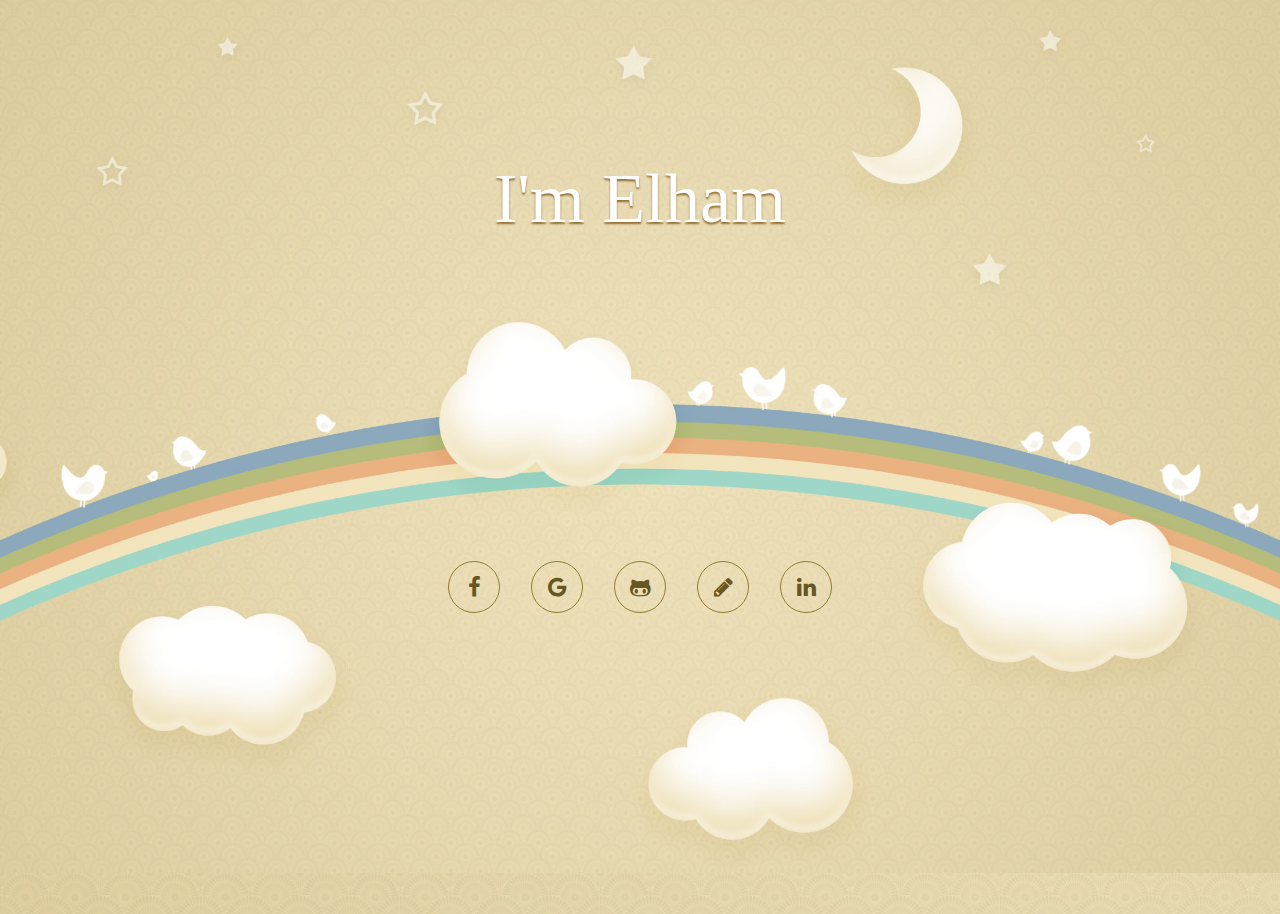
<file: index.html>
<!DOCTYPE html>
<html>
<head>
    <meta charset="utf-8">
    <meta http-equiv="X-UA-Compatible" content="IE=edge">
    <meta name="viewport" content="width=device-width, initial-scale=1">

    <title>Elham Khanchebemehr</title>

    <!-- load stylesheets -->
    <link rel="stylesheet" href="https://fonts.googleapis.com/css?family=Open+Sans:300,400">  <!-- Google web font "Open Sans" -->
    <link rel="stylesheet" href="font-awesome-4.5.0/css/font-awesome.min.css">                <!-- Font Awesome -->
    <link rel="stylesheet" href="css/bootstrap.min.css">                                      <!-- Bootstrap style -->
    <link rel="stylesheet" href="css/style.css">                                   <!-- Templatemo style -->

    <!-- HTML5 shim and Respond.js for IE8 support of HTML5 elements and media queries -->
    <!-- WARNING: Respond.js doesn't work if you view the page via file:// -->
        <!--[if lt IE 9]>
          <script src="https://oss.maxcdn.com/html5shiv/3.7.2/html5shiv.min.js"></script>
          <script src="https://oss.maxcdn.com/respond/1.4.2/respond.min.js"></script>
          <![endif]-->
</head>

<body class="tm-bg-img-content">

    <div class="tm-bg-img-header">
        <div class="container-fluid">
            
            <div id="top" class="tm-header-container">
                
                <!-- 1. Site Header -->
                <div class="row tm-site-header">
                    <div class="col-xs-12 col-sm-12 col-md-12 col-lg-12 col-xl-12 text-xs-center">

                        <h1 class="tm-site-title">I'm Elham</h1>
                        <p class="tm-site-description"></p>
                    
                    </div>
                </div>
<div class="row tm-footer">
                <div class="col-xs-12 col-sm-12 col-md-12 col-lg-12 col-xl-12 text-xs-center">
                    
                    <div class="tm-social-icons-container">
                        <a href="#" class="tm-social-icon-link-brown" title=''><i class="fa fa-facebook tm-social-icon"></i></a>
                        <a href="mailto:elhamkhanche@gmail.com" class="tm-social-icon-link-brown" title='e-mail'><i class="fa fa-google tm-social-icon"></i></a>
                        <a href="https://elham-khanche.github.io/" class="tm-social-icon-link-brown" title='github'><i class="fa fa-github-alt tm-social-icon"></i></a>
                        <a href="./blog/" class="tm-social-icon-link-brown" title='blog'><i class="fa fa-pencil tm-social-icon"></i></a>
                        <a href="https://www.linkedin.com/in/elham-khanchebemehr/" class="tm-social-icon-link-brown" title='linkedin'><i class="fa fa-linkedin tm-social-icon"></i></a>
                    </div>

                </div>

                

            </div>     
      

            </div> <!-- .tm-header-container -->
			</div>
			
            
            
    <div class="tm-bg-img-header tm-section-contact-form">
        <div class="container-fluid">
            
                        
        </div>
    </div> <!-- tm-section-contact-form -->
        
    <!-- load JS files -->
    <script src="js/jquery-1.11.3.min.js"></script>             <!-- jQuery (https://jquery.com/download/) -->
    <script src="js/jquery.singlePageNav.min.js"></script>      <!-- Single Page Nav (https://github.com/ChrisWojcik/single-page-nav) -->

             

</body>
</html>
</file>
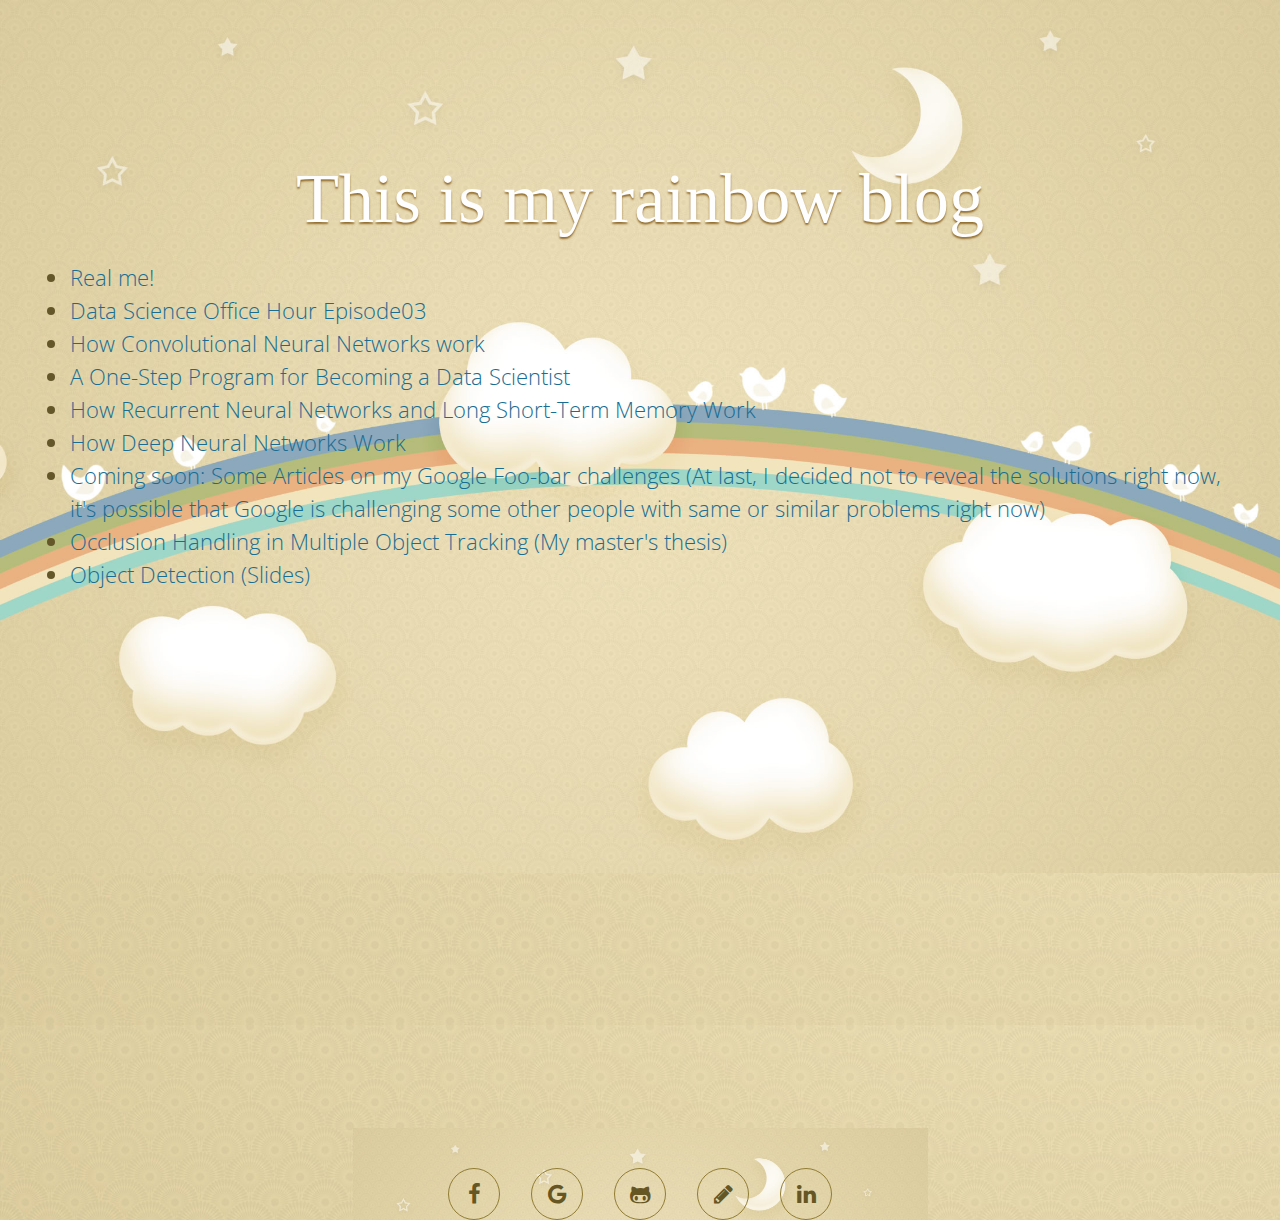
<file: blog/index.html>
<!DOCTYPE html>
<html>
<head>
    <meta charset="utf-8">
    <meta http-equiv="X-UA-Compatible" content="IE=edge">
    <meta name="viewport" content="width=device-width, initial-scale=1">

    <title>Elham Khanchebemehr | blog list</title>

    <!-- load stylesheets -->
    <link rel="stylesheet" href="https://fonts.googleapis.com/css?family=Open+Sans:300,400">  <!-- Google web font "Open Sans" -->
    <link rel="stylesheet" href="../font-awesome-4.5.0/css/font-awesome.min.css">                <!-- Font Awesome -->
    <link rel="stylesheet" href="../css/bootstrap.min.css">                                      <!-- Bootstrap style -->
    <link rel="stylesheet" href="../css/style.css">                                   <!-- Templatemo style -->

    <!-- HTML5 shim and Respond.js for IE8 support of HTML5 elements and media queries -->
    <!-- WARNING: Respond.js doesn't work if you view the page via file:// -->
        <!--[if lt IE 9]>
          <script src="https://oss.maxcdn.com/html5shiv/3.7.2/html5shiv.min.js"></script>
          <script src="https://oss.maxcdn.com/respond/1.4.2/respond.min.js"></script>
          <![endif]-->
</head>

<body class="tm-bg-img-content">

    <div class="tm-bg-img-header">
        <div class="container-fluid">
            
            <div id="top" class="tm-header-container">
                
                <!-- 1. Site Header -->
                <div class="row tm-site-header">
                    <div class="col-xs-12 col-sm-12 col-md-12 col-lg-12 col-xl-12 ">

                        <h1 class="tm-site-title text-xs-center">This is my rainbow blog</h1>
                        <p class=""></p>
                    <div class="col-xs-12 col-sm-12 col-md-12 col-lg-12 col-xl-12">
                  <ul>
						<li><a href='./The_goofi_girl/'>Real me!</a>
						<li><a href='./Data_Sience_Office_Hours_Episode03/'>Data Science Office Hour Episode03</a>
						<li><a href='./HowCNNsWork/'>How Convolutional Neural Networks work</a>
						<li><a href='./one_step_program_become_data_scientist/'>A One-Step Program for Becoming a Data Scientist</a>
						<li><a href='./RNNs_and_LSTM/'>How Recurrent Neural Networks and Long Short-Term Memory Work</a>
						<li><a href='./How_Deep_Neural_Networks_work/'>How Deep Neural Networks Work</a>

						<li><a>Coming soon: Some Articles on my Google Foo-bar challenges (At last, I decided not to reveal the solutions right now, it's possible that Google is challenging some other people with same or similar problems right now)</a>
						
						<li><a>Occlusion Handling in Multiple Object Tracking (My master's thesis)</a>
						
						<li><a>Object Detection (Slides)</a>
						
					</ul> 

                </div>
                    </div>
                </div> </div>
  
      

            </div> <!-- .tm-header-container -->
		
            
            
    <div class="tm-bg-img-header tm-section-contact-form">
        <div class="container-fluid">
            
         <div class="row tm-footer">
                <div class="col-xs-12 col-sm-12 col-md-12 col-lg-12 col-xl-12 text-xs-center">
                    
                    <div class="tm-social-icons-container">
                        <a href="#" class="tm-social-icon-link-brown" title=''><i class="fa fa-facebook tm-social-icon"></i></a>
                        <a href="mailto:elhamkhanche@gmail.com" class="tm-social-icon-link-brown" title='e-mail'><i class="fa fa-google tm-social-icon"></i></a>
                        <a href="https://elham-khanche.github.io/" class="tm-social-icon-link-brown" title='github'><i class="fa fa-github-alt tm-social-icon"></i></a>
                        <a href="./blog/" class="tm-social-icon-link-brown" title='blog'><i class="fa fa-pencil tm-social-icon"></i></a>
                        <a href="https://www.linkedin.com/in/elham-khanchebemehr-b679547b/" class="tm-social-icon-link-brown" title='linkedin'><i class="fa fa-linkedin tm-social-icon"></i></a>
                    </div>

                </div>

                

            </div>                    
        </div>
    </div> <!-- tm-section-contact-form -->
       
    <!-- load JS files -->
    <script src="../js/jquery-1.11.3.min.js"></script>             <!-- jQuery (https://jquery.com/download/) -->
    <script src="../js/jquery.singlePageNav.min.js"></script>      <!-- Single Page Nav (https://github.com/ChrisWojcik/single-page-nav) -->

             

</body>
</html>
</file>
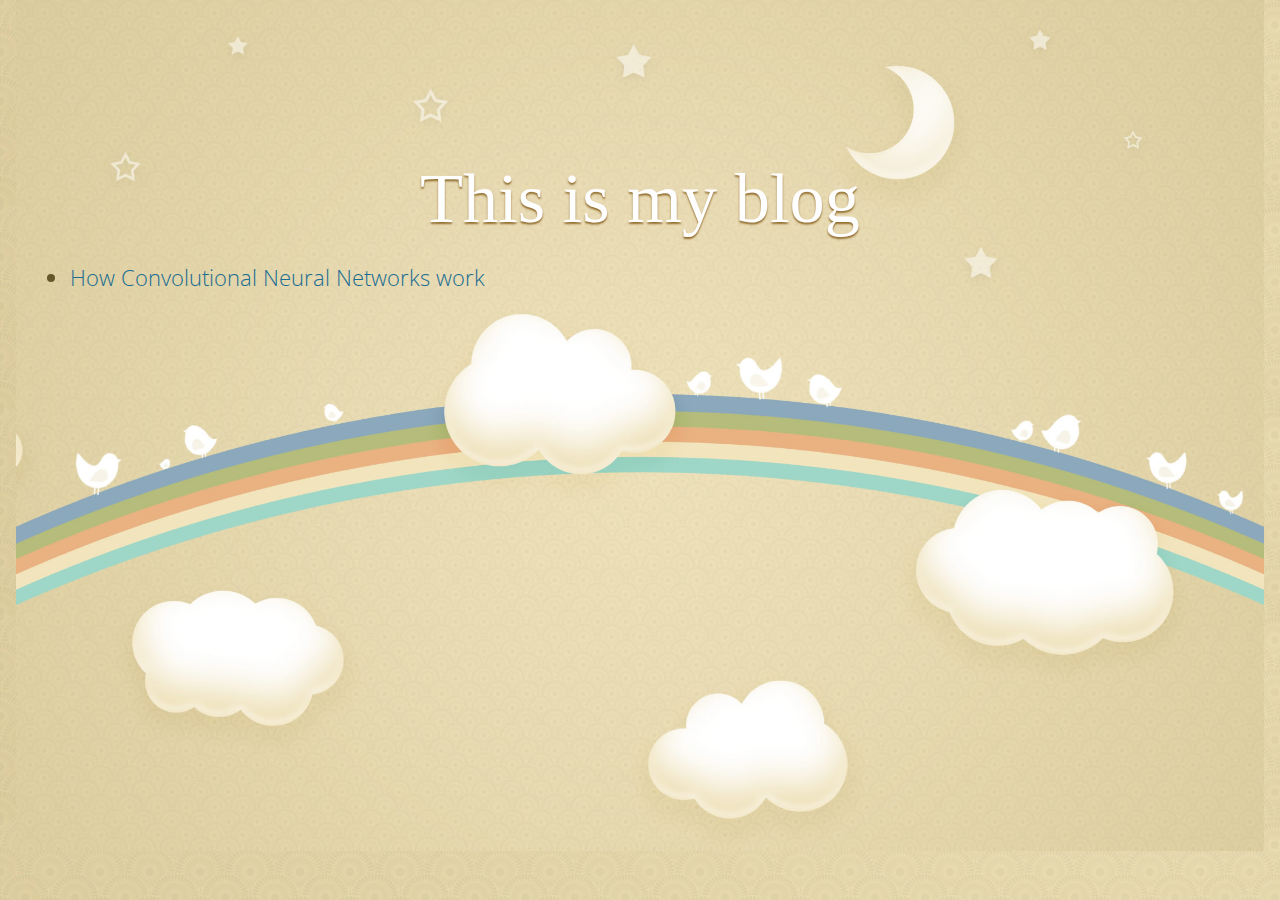
<file: blog.html>
<!DOCTYPE html>
<html>
<head>
    <meta charset="utf-8">
    <meta http-equiv="X-UA-Compatible" content="IE=edge">
    <meta name="viewport" content="width=device-width, initial-scale=1">

    <title>Elham Khanchebemehr | blog list</title>

    <!-- load stylesheets -->
    <link rel="stylesheet" href="https://fonts.googleapis.com/css?family=Open+Sans:300,400">  <!-- Google web font "Open Sans" -->
    <link rel="stylesheet" href="font-awesome-4.5.0/css/font-awesome.min.css">                <!-- Font Awesome -->
    <link rel="stylesheet" href="css/bootstrap.min.css">                                      <!-- Bootstrap style -->
    <link rel="stylesheet" href="css/style.css">                                   <!-- Templatemo style -->

    <!-- HTML5 shim and Respond.js for IE8 support of HTML5 elements and media queries -->
    <!-- WARNING: Respond.js doesn't work if you view the page via file:// -->
        <!--[if lt IE 9]>
          <script src="https://oss.maxcdn.com/html5shiv/3.7.2/html5shiv.min.js"></script>
          <script src="https://oss.maxcdn.com/respond/1.4.2/respond.min.js"></script>
          <![endif]-->
</head>

<body class="tm-bg-img-content">

    <div class="tm-bg-img-header">
        <div class="container-fluid">
            
            <div id="top" class="tm-header-container">
                
                <!-- 1. Site Header -->
                <div class="row tm-site-header">
                    <div class="col-xs-12 col-sm-12 col-md-12 col-lg-12 col-xl-12 ">

                        <h1 class="tm-site-title text-xs-center">This is my blog</h1>
                        <p class=""></p>
                    <div class="col-xs-12 col-sm-12 col-md-12 col-lg-12 col-xl-12">
                  <ul>
						<li><a href='blog/HowCNNswork'>How Convolutional Neural Networks work</a>
						
						</ul> 

                </div>
                    </div>
                </div>
<div class="row tm-footer">
                

                

            </div>     
      

            </div> <!-- .tm-header-container -->
			</div>
			
            
            
    <div class="tm-bg-img-header tm-section-contact-form">
        <div class="container-fluid">
            
                        
        </div>
    </div> <!-- tm-section-contact-form -->
        
    <!-- load JS files -->
    <script src="js/jquery-1.11.3.min.js"></script>             <!-- jQuery (https://jquery.com/download/) -->
    <script src="js/jquery.singlePageNav.min.js"></script>      <!-- Single Page Nav (https://github.com/ChrisWojcik/single-page-nav) -->

             

</body>
</html>
</file>
<file: css/style.css>
body {	
	color: #64572a;
	font-family: 'Open Sans', Helvetica, Arial, sans-serif;
	font-size: 22px;
	font-weight: 300;
	overflow: hidden;
}

.tm-bg-img-header {
	background-image: url('../img/rainbow-header-bg.jpg');
	background-repeat: no-repeat;
	background-position: center top;
	background-size: contain;
}

.tm-bg-img-content {
	background-image: url('../img/rainbow-content-bg.jpg');
	background-repeat: repeat;
}

a { color: #196d92;  }
a, button { transition: all 0.3s ease; }
button:focus { outline: none; }
a:hover,
a:focus,
.nav-link.active {
	color: #64572a;
	text-decoration: none;
	outline: none;
}

.container { max-width: 1040px; }

/* Sticky header 
--------------------------*/
.tm-header-container {
	position: relative;
	padding-bottom: 6rem;
	margin-bottom: 10%;
}

@media (max-width: 991px) {
	.tm-header-container { margin-bottom: 5%; }
}

.tm-navbar-row { z-index: 1000; }
.tm-navbar-row.sticky .navbar {	padding: 0; }
.tm-navbar-row.sticky .nav { font-size: 1.6rem; }

@media (min-width: 768px) {
	.tm-navbar-row { height: 88px; }
	.tm-navbar-row-absolute { 
		position: absolute;
		left: 0;
		right: 0;
		bottom: 0;
	}
	.tm-navbar-row.sticky {
		position: fixed;
		top: 0;
		font-size: 0.6em;
		height: 54px;		
		background-color: rgba(235, 222, 180, 0.86);
	}
}

@media (max-width: 767px) {
	
	.navbar { padding: 0; }

	.tm-navbar-rounded { border-radius: 10px; }

	.tm-header-container {
	    padding-bottom: 3%;
	    margin-bottom: 5%;
	}
}

/* 1. Site header 
--------------------------*/
.tm-site-title {
    color: #fffeff;
    text-shadow: 0px 2px 2px rgb(146, 109, 46);
    font-family: 'Times New Roman', Georgia, sans-serif;
    font-size: 4.4rem;
    margin-top: 10rem;
    margin-bottom: 1.5rem;
}

.tm-site-description {
	font-size: 2rem;
	margin-bottom: 4rem;
}

/* 2. Navigation
-------------------------*/
.nav {
	display: inline-block;
	font-size: 2.1rem;
	overflow: auto;
}

.navbar-nav .nav-link {
	padding-left: 1.5rem;
	padding-right: 1.5rem;
}

@media (max-width: 991px) and (min-width: 767px) {
	.nav { font-size: 1.6rem; }
	.navbar-nav .nav-link {
	    padding-left: 1.5rem;
	    padding-right: 1.5rem;
	}
}

@media (max-width: 767px) {
	.nav { font-size: 1.6rem; }
	
	.navbar-nav .nav-item+.nav-item { margin-left: 0; }
}


/* 3. Icon and text 2 column block
---------------------*/
#tm-section-1 {	padding-top: 5rem; }

@media (max-width: 767px) {
	#tm-section-1 { padding-top: 5%; }
}

.tm-2-col-img-text {
	display: -webkit-flex;
	display: -ms-flexbox;
	display: flex;
	padding-bottom: 2.5%;
	padding-top: 2.5%;
	overflow: auto;
}

.tm-2-col-img {
	display: -webkit-flex;
	display: -ms-flexbox;
	display: flex;
    -webkit-justify-content: space-around;
        -ms-flex-pack: distribute;
            justify-content: space-around;
    -webkit-align-items: center;
        -ms-flex-align: center;
            align-items: center;
    padding: 4%;
}

.tm-2-col-text {
	display: -webkit-flex;
	display: -ms-flexbox;
	display: flex;
	-webkit-align-items: flex-start;
	    -ms-flex-align: start;
	        align-items: flex-start;
    -webkit-flex-direction: column;
        -ms-flex-direction: column;
            flex-direction: column;
    -webkit-justify-content: center;
        -ms-flex-pack: center;
            justify-content: center;
    padding-right: 8%;
}

.tm-2-col-text-title {
	font-size: 2rem;
    margin-bottom: 20px;    
}

.tm-2-col-text-description {
	font-weight: 300;
    line-height: 1.8;    
    margin-bottom: 6%;
    width: 100%;
}

/* 3. Icon and text 2 column block
----------------------------------------*/
@media (max-width: 1600px) {
	.tm-2-col-text {
		padding-left: 5%;
		padding-right: 5%;
	}
}

@media (max-width: 1320px) {
	.tm-2-col-text {
		padding-left: 3%;
		padding-right: 3%;
	}

	.tm-2-col-text-description {
		line-height: 1.6;
		margin-bottom: 4%;
	}
}

@media (max-width: 991px) {
	.tm-2-col-img-text { display: block; }

	.tm-2-col-text {
		padding-top: 5%;
		padding-bottom: 5%;
	}

	.tm-2-col-text-title {
	    font-size: 1.8rem;
	    margin-bottom: 1rem;
	}

	.tm-2-col-text-description {
		font-size: 1.3rem;
		margin-bottom: 1.5rem;
	}
}

@media (max-width: 480px) {
	.tm-2-col-text { padding: 10% 0; }	
}

/* 4. Plans
---------------*/
.tm-section {
	padding-top: 7rem;
	padding-bottom: 6rem;
}

#tm-section-4 { padding-top: 6rem; }

.tm-section-title {
	font-size: 2.25rem;
	margin-bottom: 1.8rem;
}

.tm-section-subtitle {
	max-width: 800px;
	margin: 0 auto 5rem;
}

.tm-plan-boxes-container {
    max-width: 1340px;
    margin-left: auto;
    margin-right: auto;
    overflow: auto;
}

.tm-plan-table-header,
.tm-plan-table-cell {
	padding: 2rem 3rem;
}
.tm-plan-table-cell-pad-small { padding: 1rem 2rem; }

.tm-plan-table-header {
	font-size: 2rem;
	font-weight: 300;
}

.tm-table-full-width { width: 100%; }
.tm-bg-green-1 { background-color: #a4e0be; }
.tm-bg-green-2 { background-color: #bfe9d1; }
.tm-bg-green-3 { background-color: #dbf1e4; }

.tm-bg-green-1,
.tm-bg-green-2,
.tm-bg-green-3,
.tm-color-green { 
	color: #006633; 
}

.tm-bg-blue-1 { background-color: #abddf8; }
.tm-bg-blue-2 { background-color: #b7ecfa; }
.tm-bg-blue-3 { background-color: #d7f4fc; }

.tm-bg-blue-1,
.tm-bg-blue-2,
.tm-bg-blue-3,
.tm-color-blue {
	color: #006699;
}

.tm-bg-gold-1 { background-color: #dddba0; }
.tm-bg-gold-2 { background-color: #ece9c8; }
.tm-bg-gold-3 { background-color: #f3f2e0; }

.tm-bg-gold-1,
.tm-bg-gold-2,
.tm-bg-gold-3 {
	color: #996600;
}

.tm-btn-rounded {
	border-radius: 2.5rem;
    display: inline-block;
    font-size: 1.4rem;
    font-weight: 400;    
    padding: 0.8rem 3rem;
	min-width: 180px;
	width: auto;
	height: 60px;
    text-align: center;    
}

.tm-btn-green {	color: #046134; }
.tm-btn-blue { color: #267cab;  }
.tm-btn-gold { color: #8b6814;  }

.tm-btn-green:hover,
.tm-btn-green:focus {
	color: #dbf1e4;
	background-color: #046134;
}

.tm-btn-blue:hover,
.tm-btn-blue:focus {
	color: #d7f4fc;
	background-color: #267cab;
}

.tm-btn-gold:hover,
.tm-btn-gold:focus {
	color: #f3f2e0;
	background-color: #8b6814;
}

@media (max-width: 991px) {
	.tm-section {
		padding-top: 5%;
    	padding-bottom: 4%;
	}

	.tm-section-title {	margin-bottom: 1rem; }

	.tm-section-subtitle { margin-bottom: 2rem; }
}

@media (max-width: 767px) {
	.tm-section {
		padding-top: 10%;
    	padding-bottom: 8%;
	}
}

@media (max-width: 991px) and (min-width: 768px) {
	table {	font-size: 1.2rem; }
	.tm-plan-table-header { font-size: 1.6rem; }

	.tm-plan-table-header, 
	.tm-plan-table-cell	{
	    padding: 1rem 1.5rem;
	}

	.tm-table-col {
		padding-left: 0.5rem;
		padding-right: 0.5rem;
	}
}

@media (max-width: 991px) {
	.tm-plan-table-cell-pad-small { padding: .5rem; }

	.tm-btn-rounded {
		font-size: 1.4rem;
		height: 50px;
		padding-top: .5rem;
	}
}

@media (max-width: 767px) {
	.tm-table-col {
		margin-top: 1.5rem;
		padding-left: 0;
		padding-right: 0;
	}
	.tm-table-container { padding: 0 0 50px; }
	.tm-table-container:last-child { padding-bottom: 0;	}

	.tm-section-small-pad { padding-top: 3rem; }

	.tm-plan-table-header, 
	.tm-plan-table-cell {
	    padding: 1rem 1.5rem;
	}


	.tm-plan-table-cell-pad-small { padding: .5rem; }
}

/* 5. Contact
-----------------*/
.tm-section-subtitle-contact {
	margin-bottom: 0;
	line-height: 1.8;
    font-size: 1.5rem;
}

.tm-section-contact-form {
	padding-top: 5rem;
	background-position: center 100px;
	background-size: cover;
}

@media (max-width: 1700px) {
	.tm-section-contact-form { background-position: center 195px; }	
}

@media (max-width: 1500px) {
	.tm-section-contact-form { 
		background-position: center 300px;
		background-size: contain; 
	}
}

@media (max-width: 1200px) {
	.tm-section-contact-form { background-position: center 350px; }
}

@media (max-width: 991px) {
	.tm-section-contact-form { background-position: center 450px; }
}

@media (max-width: 790px) {
	.tm-section-contact-form { background-position: center bottom; }
}

@media (max-width: 552px) {
	.tm-section-contact-form { background-position: center 86%; }
}

@media (max-width: 337px) {
	.tm-section-contact-form { background-position: center 80%; }
}

.tm-contact-form {
	margin: 0 auto;
	max-width: 840px;
}

.form-control {
	color: #655623;
	padding: .75rem 1.75rem;
	font-size: 1.4rem;
	background-color : #E3D4A9;
	border-radius: 0;
	border-color: #917D33;
}

.form-control:focus { border-color: #393422; }

textarea.form-control {
	padding-top: 1.15rem;
	padding-bottom: 1.15rem;
}

.form-group { margin-bottom: 2rem; }

.tm-form-group-left { padding-left: 0; }
.tm-form-group-right { padding-right: 0; }

.tm-social-icons-container { margin-top: 20px; }

.tm-social-icon-link-brown {
	background-color: transparent;
	color: #655623;
    padding: 8px;
    border: 1px solid #917D33;
    border-radius: 50%;
    margin-right: 2%;
    width: 52px;
    height: 52px;
    display: inline-block;
    text-align: center;
}

.tm-social-icon-link-brown:last-child {
	margin-right: 0;
}

.tm-social-icon-link-brown:hover,
.tm-social-icon-link-brown:focus {
	color: #E3D4A9;
	background-color: #655623; 
}

.tm-btn-brown-square {
	font-size: 1.4rem;
    font-weight: 300;
    padding: 0.9rem 3rem;
    border-radius: 0;
    background-color: #E3D4A9;
    border-color: #917D33;
    color: #655623;
}

.tm-btn-brown-square:hover,
.tm-btn-brown-square:focus {
	background-color: #655623;
	color: #E3D4A9;
}

.form-control::-webkit-input-placeholder {
   color: #655623;
}

.form-control:-moz-placeholder { /* Firefox 18- */
   color: #655623;  
}

.form-control::-moz-placeholder {  /* Firefox 19+ */
   color: #655623;  
}

.form-control:-ms-input-placeholder {  
   color: #655623;  
}

/* 5. contact 
--------------*/
@media (max-width: 1199px) {
	.tm-form-group-right { padding-left: 0;	}	
}

@media (max-width: 767px) {
	.tm-form-group-left { padding-right: 0;	}
}

@media (max-width: 480px) {
	textarea.form-control {
		padding-top: .5rem;
		padding-bottom: .5rem;
	}

	.form-control {	padding: .5rem .75rem; }
}

/* 6. footer
--------------*/
.tm-footer { margin-top: 15rem; }
.tm-copyright-text {
	color: #655623;
	font-size: 1.3rem;
	padding-top: 3%;
	padding-bottom: 3%;
}

@media (max-width: 767px) {
	.tm-footer { margin-top: 8rem; }
}

/* Elements page
-----------------------*/
.tm-section-small-pad {
	padding-top: 7rem;
	padding-bottom: 0;
}
.tm-bg-blue-1 {	background-color: #abddf8; }
.tm-bg-blue-2 { background-color: #b7ecfb; }
.tm-bg-blue-3 { background-color: #dbfafd; }
.tm-color-row { height: 20px;  }

.tm-text-blue-1 { color: #0099cc;  }

.tm-font-thin { font-weight: 300;  }
.tm-font-normal { font-weight: 400; }

.tm-header-row { padding: 5rem 0.5rem; }

.tm-h1 { margin-bottom: 0; }

.tm-nav {
	font-size: 2.1rem;
    overflow: auto;
    width: 80%;
    display: -webkit-flex;
    display: -ms-flexbox;
    display: flex;
    -webkit-justify-content: space-between;
        -ms-flex-pack: justify;
            justify-content: space-between;
    -webkit-flex-wrap: wrap;
        -ms-flex-wrap: wrap;
            flex-wrap: wrap;
    margin: 0 auto;
    max-width: 1060px;
}

.tm-nav .nav-link {
	padding-top: 0.9rem;
	padding-bottom: 0.9rem;
}

@media (max-width: 767px) {
	.tm-nav { width: auto; }

	.tm-sm-bg-blue { background-color: #abddf8; }
}

.tm-bg-pink-1 { background-color: #f5ade7; }
.tm-bg-pink-2 { background-color: #ffcaff; }
.tm-bg-pink-3 { background-color: #fbe1fd; }

.tm-bg-pink-1,
.tm-bg-pink-2,
.tm-bg-pink-3 {
	color: #3f323f;
}

.tm-bg-purple-1 { background-color: #ccccff; }
.tm-bg-purple-2 { background-color: #ddddff; }
.tm-bg-purple-3 { background-color: #eaeaff; }

.tm-bg-purple-1,
.tm-bg-purple-2,
.tm-bg-purple-3 {
	color: #993399;
}

.tm-bg-gray-1 { background-color: #cccccc; }
.tm-bg-gray-2 { background-color: #dddddd; }
.tm-bg-gray-3 { background-color: #f4f4f4; }

.tm-bg-gray-1,
.tm-bg-gray-2,
.tm-bg-gray-3 {
	color: #000000;
}

.tm-btn-purple { background-color: #ccccff; }
.tm-btn-purple:hover,
.tm-btn-purple:focus {
	color: #ccccff;
	background-color: #993399;
}

.tm-btn-gray { 
	background-color: #cccccc; 
	color: #000000;
}
.tm-btn-gray:hover,
.tm-btn-gray:focus {
	color: #cccccc;
	background-color: #000000;
}

.tm-btn-pink:hover,
.tm-btn-pink:focus {
	color: #ffffff;
	background-color: #A92C84;
}

.tm-color-black { color: black; }
.tm-section-title-small { 
	font-size: 2rem;
	margin-bottom: 4rem; 
}

.tm-section-margin-bottom-big {	margin-bottom: 15%; }
</file>
